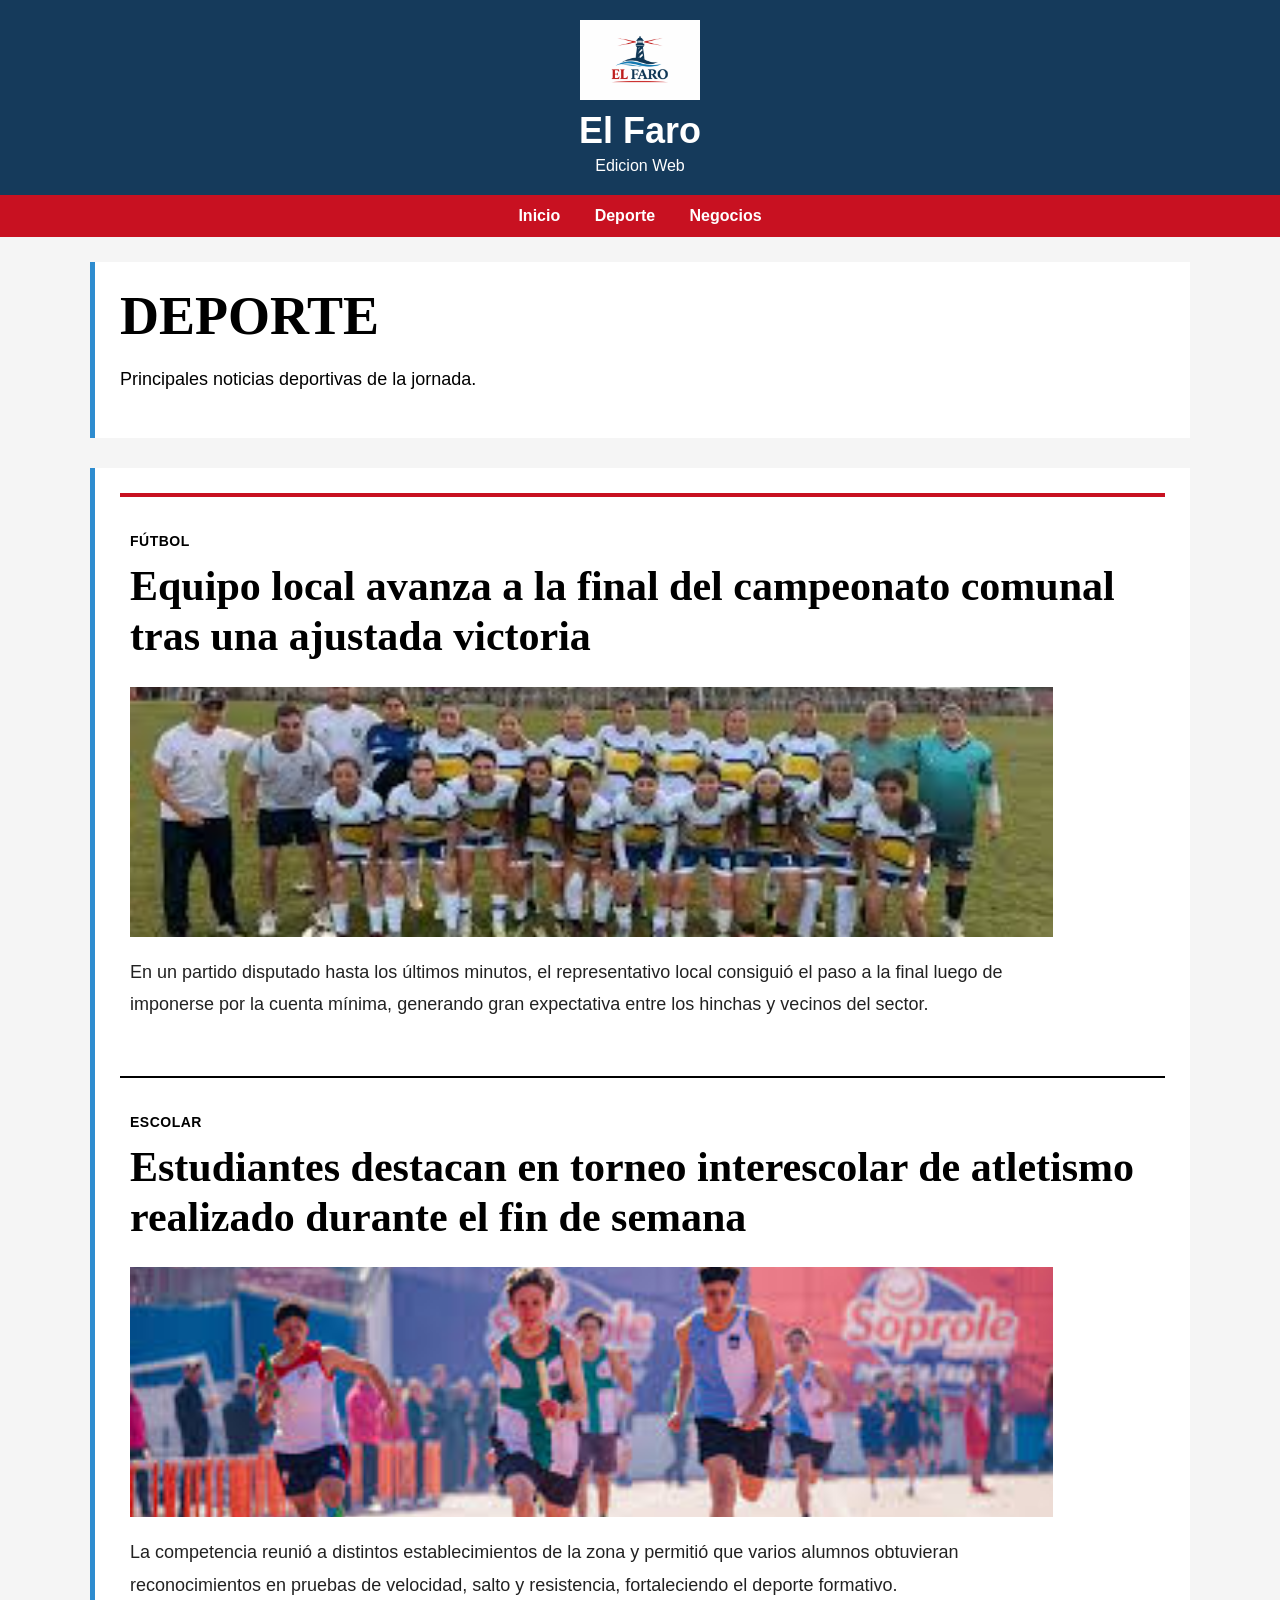
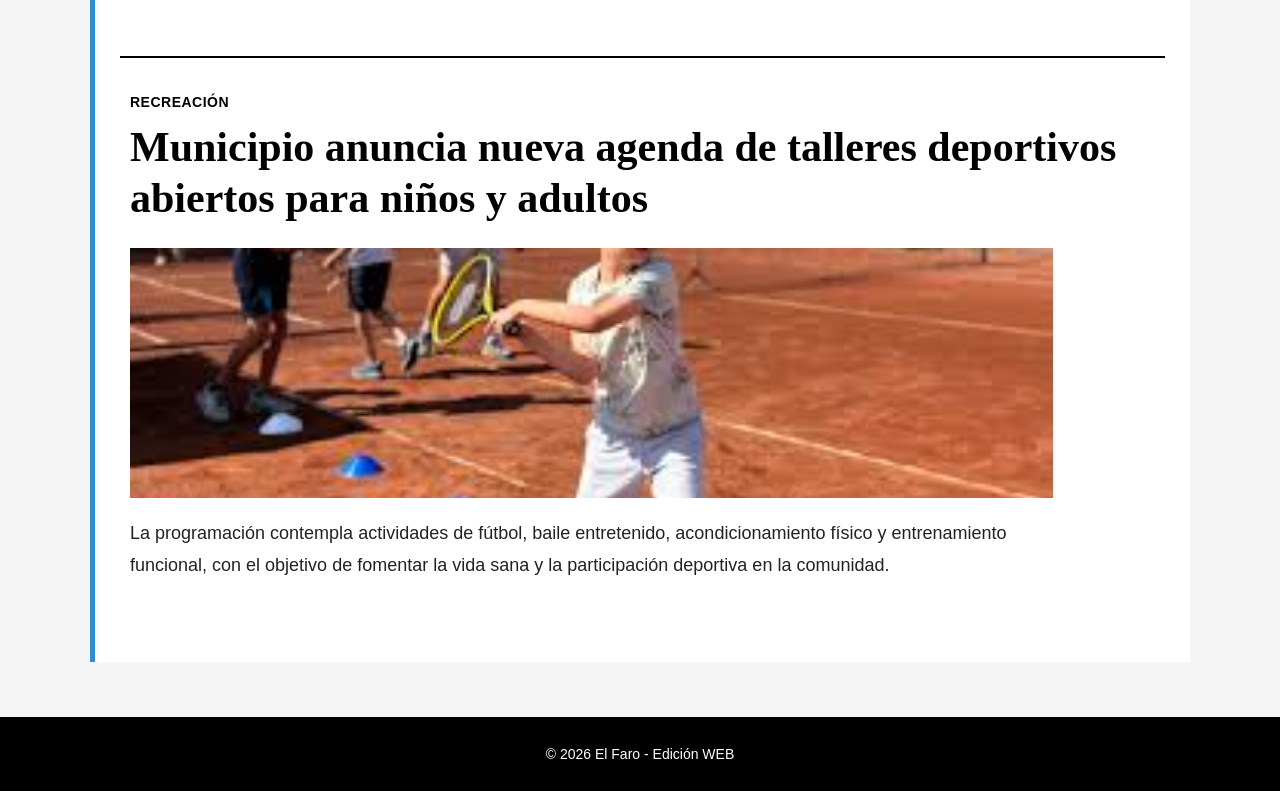
<file: deporte.html>
<!DOCTYPE html>
<html lang="es">

<head>
    <!-- Configuración general del documento -->

    <meta charset="UTF-8">
    <meta name="viewport" content="width=device-width, initial-scale=1.0">
    <title>El Faro - Deporte</title>

    <!-- Enlace a la hoja de estilos -->

    <link rel="stylesheet" href="css/estilos.css">
</head>

<body>

    <!-- Encabezado del sitio: logo, nombre del periódico y descripción -->

    <header>
        <img src="img/logo_el_faro.png" alt="Logotipo del periódico El Faro" width="120">
        <h1>El Faro</h1>
        <p>Edicion Web</p>
    </header>

    <!-- Menú de navegación principal del sitio -->

    <nav>
        <a href="index.html">Inicio</a>
        <a href="deporte.html">Deporte</a>
        <a href="negocios.html">Negocios</a>
    </nav>

    <!-- Contenido principal de la página -->

    <main>

        <!-- Título principal de la sección deportiva -->

        <section id="deporte-portada" class="portada-seccion">
            <h2>Deporte</h2>
            <p>
                Principales noticias deportivas de la jornada.
            </p>
        </section>

        <!-- Noticias deportivas -->

        <section id="noticias-deporte">

            <!-- Artículo 1 -->

            <article class="noticia">
                <p class="categoria">FÚTBOL</p>
                <h3>Equipo local avanza a la final del campeonato comunal tras una ajustada victoria</h3>
                <img src="img/dep1.jpg" alt="Imagen deporte 1" class="imagen-noticia">
                <p class="resumen">
                    En un partido disputado hasta los últimos minutos, el representativo local consiguió
                    el paso a la final luego de imponerse por la cuenta mínima, generando gran expectativa
                    entre los hinchas y vecinos del sector.
                </p>
            </article>

            <!-- Artículo 2 -->

            <article class="noticia">
                <p class="categoria">ESCOLAR</p>
                <h3>Estudiantes destacan en torneo interescolar de atletismo realizado durante el fin de semana</h3>
                <img src="img/dep2.jpg" alt="Imagen deporte 2" class="imagen-noticia">
                <p class="resumen">
                    La competencia reunió a distintos establecimientos de la zona y permitió que varios
                    alumnos obtuvieran reconocimientos en pruebas de velocidad, salto y resistencia,
                    fortaleciendo el deporte formativo.
                </p>
            </article>

            <!-- Artículo 3 -->

            <article class="noticia">
                <p class="categoria">RECREACIÓN</p>
                <h3>Municipio anuncia nueva agenda de talleres deportivos abiertos para niños y adultos</h3>
                <img src="img/dep3.jpg" alt="Imagen deporte 3" class="imagen-noticia">
                <p class="resumen">
                    La programación contempla actividades de fútbol, baile entretenido, acondicionamiento
                    físico y entrenamiento funcional, con el objetivo de fomentar la vida sana y la
                    participación deportiva en la comunidad.
                </p>
            </article>

        </section>

    </main>

    <!-- Pie de página del sitio -->

    <footer>
        <p>© 2026 El Faro - Edición WEB</p>
    </footer>

    <!-- Enlace al archivo JavaScript -->

    <script src="js/script.js"></script>

</body>
</html>
</file>
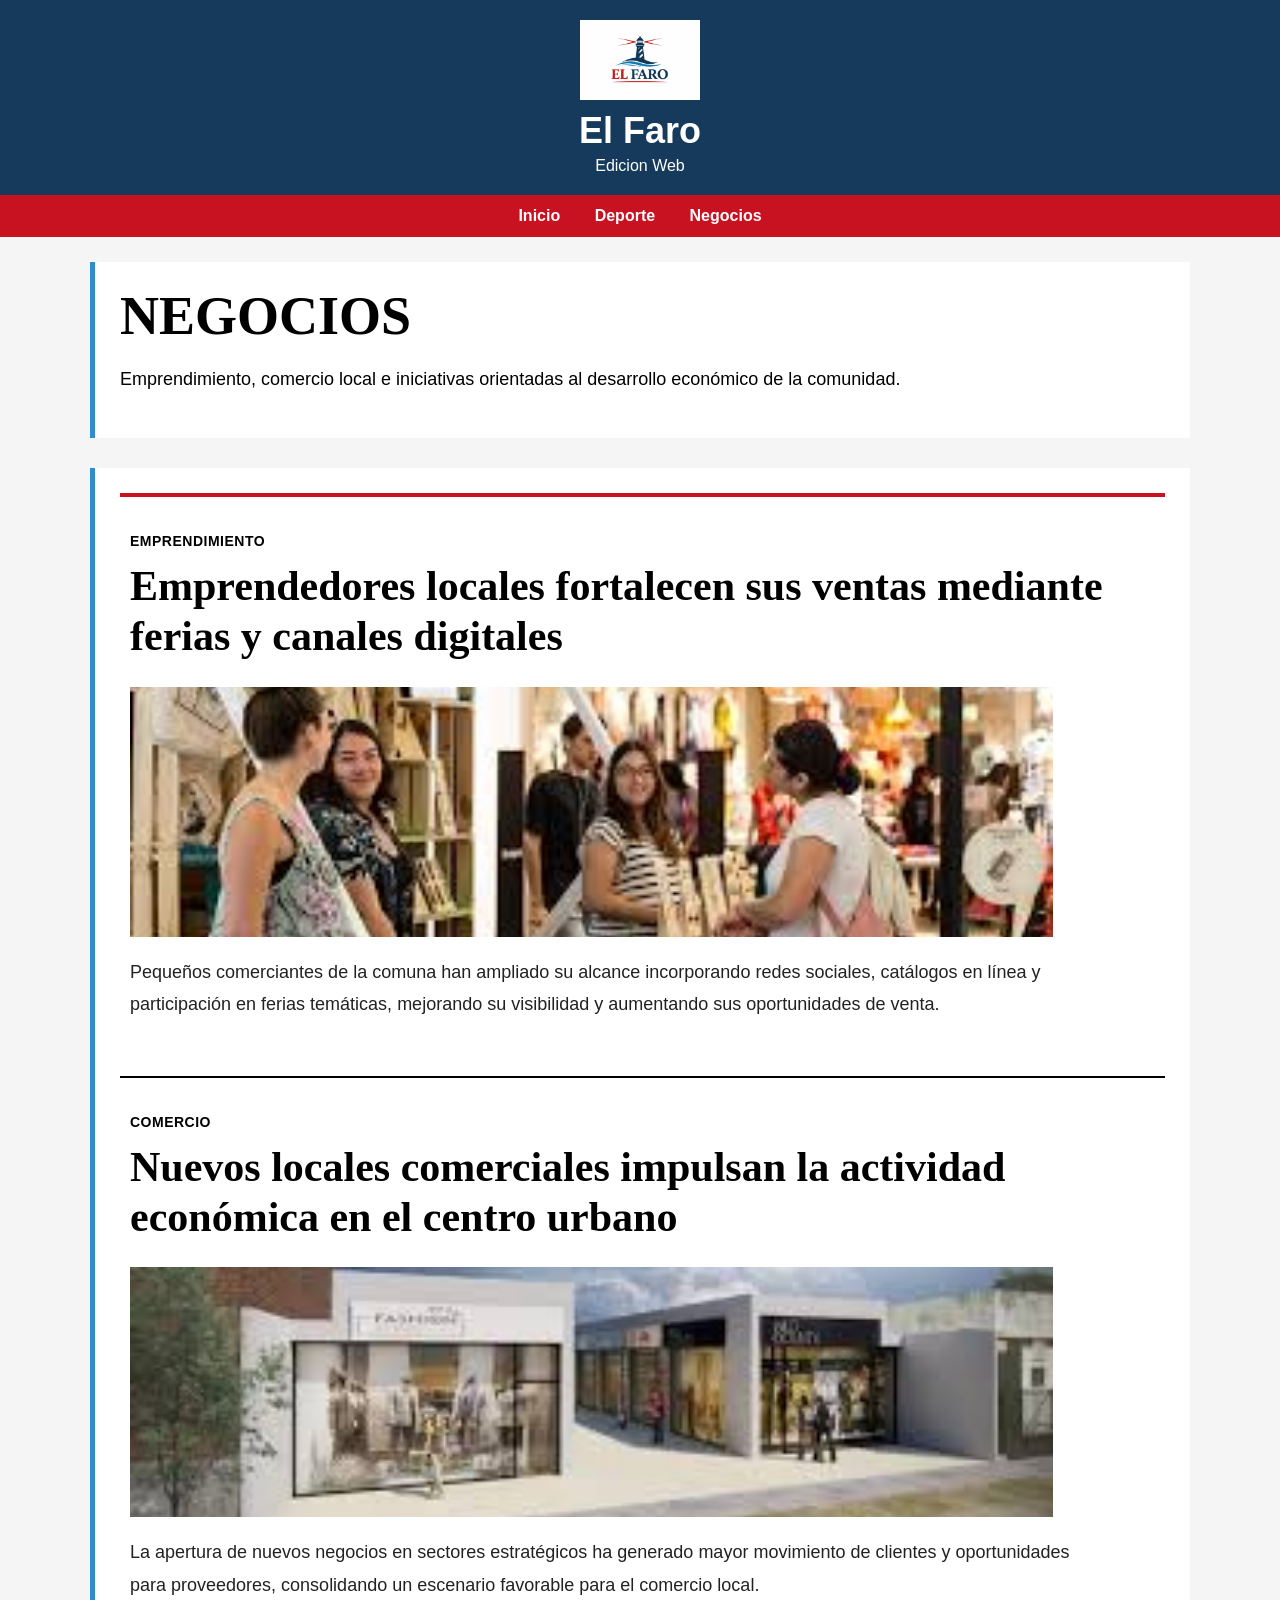
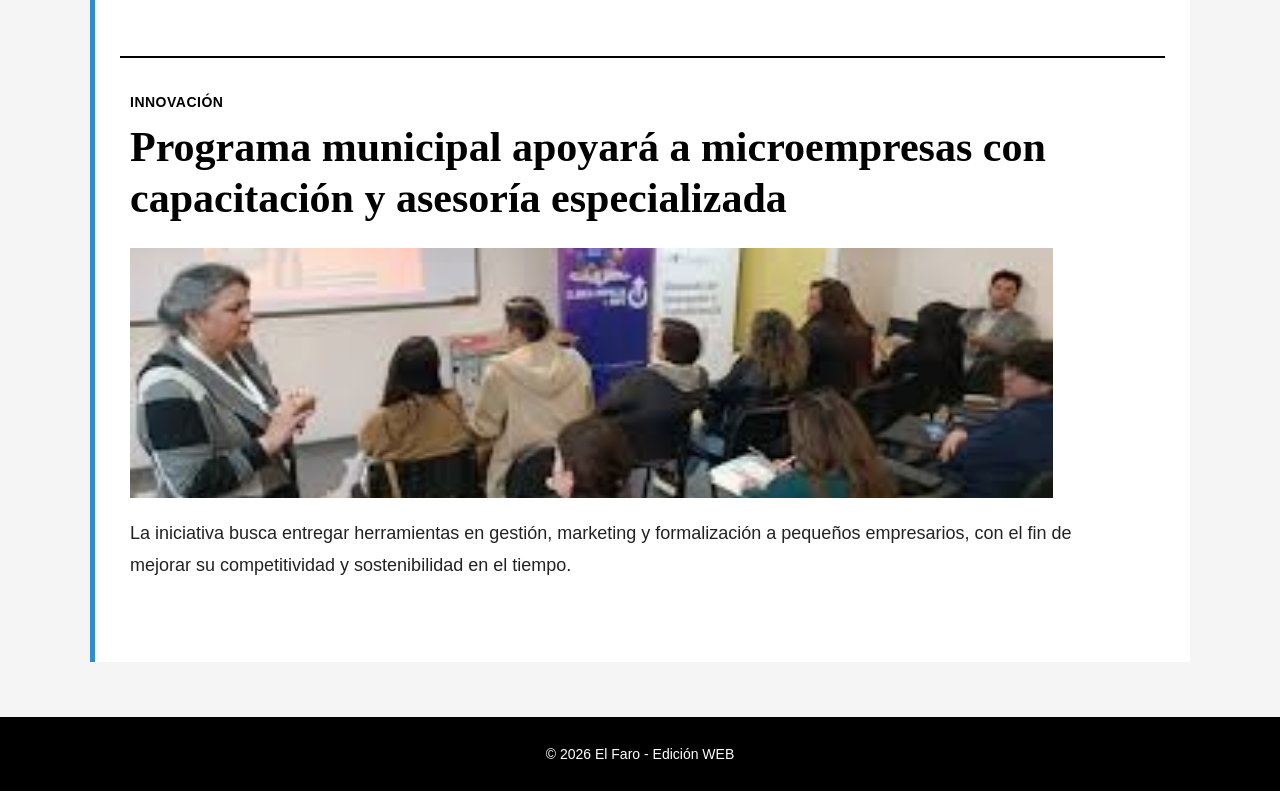
<file: negocios.html>
<!DOCTYPE html>
<html lang="es">

<head>
    <!-- Configuración general del documento -->

    <meta charset="UTF-8">
    <meta name="viewport" content="width=device-width, initial-scale=1.0">
    <title>El Faro - Negocios</title>

    <!-- Enlace a la hoja de estilos -->

    <link rel="stylesheet" href="css/estilos.css">
</head>

<body>

    <!-- Encabezado del sitio: logo, nombre del periódico y descripción -->

    <header>
        <img src="img/logo_el_faro.png" alt="Logotipo del periódico El Faro" width="120">
        <h1>El Faro</h1>
        <p>Edicion Web</p>
    </header>

    <!-- Menú de navegación principal del sitio -->

    <nav>
        <a href="index.html">Inicio</a>
        <a href="deporte.html">Deporte</a>
        <a href="negocios.html">Negocios</a>
    </nav>

    <!-- Contenido principal de la página -->

    <main>

        <!-- Título principal de la sección de negocios -->

        <section id="negocios-portada" class="portada-seccion">
            <h2>Negocios</h2>
            <p>
                Emprendimiento, comercio local e iniciativas orientadas al desarrollo económico de la comunidad.
            </p>
        </section>

        <!-- Noticias de negocios en formato editorial -->

        <section id="noticias-negocios">

            <!-- Artículo 1 -->

            <article class="noticia">
                <p class="categoria">EMPRENDIMIENTO</p>
                <h3>Emprendedores locales fortalecen sus ventas mediante ferias y canales digitales</h3>
                <img src="img/neg1.jpg" alt="Imagen negocio 1" class="imagen-noticia">
                <p class="resumen">
                    Pequeños comerciantes de la comuna han ampliado su alcance incorporando redes sociales,
                    catálogos en línea y participación en ferias temáticas, mejorando su visibilidad y
                    aumentando sus oportunidades de venta.
                </p>
            </article>

            <!-- Artículo 2 -->

            <article class="noticia">
                <p class="categoria">COMERCIO</p>
                <h3>Nuevos locales comerciales impulsan la actividad económica en el centro urbano</h3>
                <img src="img/neg2.jpg" alt="Imagen negocio 2" class="imagen-noticia">
                <p class="resumen">
                    La apertura de nuevos negocios en sectores estratégicos ha generado mayor movimiento
                    de clientes y oportunidades para proveedores, consolidando un escenario favorable
                    para el comercio local.
                </p>
            </article>

            <!-- Artículo 3 -->

            <article class="noticia">
                <p class="categoria">INNOVACIÓN</p>
                <h3>Programa municipal apoyará a microempresas con capacitación y asesoría especializada</h3>
                <img src="img/neg3.jpg" alt="Imagen negocio 3" class="imagen-noticia">
                <p class="resumen">
                    La iniciativa busca entregar herramientas en gestión, marketing y formalización
                    a pequeños empresarios, con el fin de mejorar su competitividad y sostenibilidad
                    en el tiempo.
                </p>
            </article>

        </section>

    </main>

    <!-- Pie de página del sitio -->

    <footer>
        <p>© 2026 El Faro - Edición WEB</p>
    </footer>

    <!-- Enlace al archivo JavaScript -->

    <script src="js/script.js"></script>

</body>
</html>
</file>
<file: css/estilos.css>
/* ESTILOS GENERALES DEL SITIO   */

body {
    font-family: Arial, Helvetica, sans-serif;
    margin: 0;
    padding: 0;
    background-color: #F5F5F5;
    color: #000000;
    min-height: 100vh;
}

/* ENCABEZADO (LOGO + TITULO)    */

header {
    background-color: #153A5B;
    color: #FFFFFF;
    text-align: center;
    padding: 20px;
}

header img {
    display: block;
    margin: 0 auto 10px;
}

header h1 {
    margin: 0;
    color: #FFFFFF;
    font-size: 36px;
}

header p {
    margin: 5px 0 0;
    font-size: 16px;
}

/* MENU DE NAVEGACION            */

nav {
    background-color: #C81121;
    text-align: center;
    padding: 12px;
}

nav a {
    color: #FFFFFF;
    text-decoration: none;
    margin: 0 15px;
    font-weight: bold;
    font-size: 16px;
}

nav a:hover {
    text-decoration: underline;
}

/* CONTENIDO PRINCIPAL           */

main {
    max-width: 1100px;
    margin: 0 auto;
    padding: 25px 20px;
    min-height: 70vh;
}

/* SECCIONES GENERALES           */

section {
    background-color: #FFFFFF;
    padding: 25px;
    margin-bottom: 30px;
    border-left: 5px solid #2E8CCF;
    box-sizing: border-box;
}

/* TITULOS GENERALES             */

h2 {
    color: #153A5B;
    margin-top: 0;
}

h3 {
    color: #C81121;
}

/* SECCION PRINCIPAL / PORTADA   */

#inicio h2 {
    font-family: Georgia, "Times New Roman", serif;
    font-size: 54px;
    line-height: 1.2;
    color: #000000;
    margin-bottom: 15px;
}

#inicio p {
    font-size: 18px;
    line-height: 1.7;
}

/* PORTADAS INTERNAS (SECCIONES) */

.portada-seccion h2 {
    font-family: Georgia, "Times New Roman", serif;
    font-size: 54px;
    line-height: 1.1;
    color: #000000;
    margin: 0 0 15px 0;
    text-transform: uppercase;
}

.portada-seccion p {
    font-size: 18px;
    line-height: 1.7;
}

/* NOTICIAS EN FORMATO EDITORIAL */

.noticia {
    background-color: #FFFFFF;
    padding: 22px 10px 25px 10px;
    margin-bottom: 30px;
    border-top: 2px solid #000000;
    border-left: none;
}

.categoria {
    font-size: 14px;
    font-weight: bold;
    color: #000000;
    text-transform: uppercase;
    margin-bottom: 12px;
    letter-spacing: 0.5px;
}

.noticia h3 {
    font-family: Georgia, "Times New Roman", serif;
    font-size: 42px;
    line-height: 1.2;
    color: #000000;
    margin: 0 0 15px 0;
}

.resumen {
    font-size: 18px;
    line-height: 1.8;
    color: #222222;
    max-width: 950px;
    margin: 0;
}

/* MULTIMEDIA                    */

video,
audio {
    display: block;
    margin-top: 12px;
    max-width: 100%;
}

#multimedia h3 {
    color: #153A5B;
    margin-top: 20px;
    margin-bottom: 10px;
}

/* PIE DE PAGINA                 */

footer {
    background-color: #000000;
    color: #FFFFFF;
    text-align: center;
    padding: 15px;
    font-size: 14px;
}

/* AJUSTES RESPONSIVOS BASICOS   */

@media (max-width: 768px) {
    header h1 {
        font-size: 30px;
    }

    #inicio h2,
    .noticia h3 {
        font-size: 30px;
    }

    .resumen,
    #inicio p {
        font-size: 16px;
    }

    .portada-seccion h2 {
        font-size: 30px;
    }

    nav a {
        display: inline-block;
        margin: 6px 10px;
    }

    main {
        padding: 20px 15px;
    }

    section {
        padding: 15px;
    }
}

/* IMAGEN PRINCIPAL              */

.imagen-principal {
    width: 90%;
    max-height: 400px;
    object-fit: cover;
    margin: 15px 0 20px 0;
}

/* IMAGENES DE NOTICIAS          */

.imagen-noticia {
    width: 90%;
    max-height: 250px;
    object-fit: cover;
    margin: 10px 0 15px 0;
}
</file>
